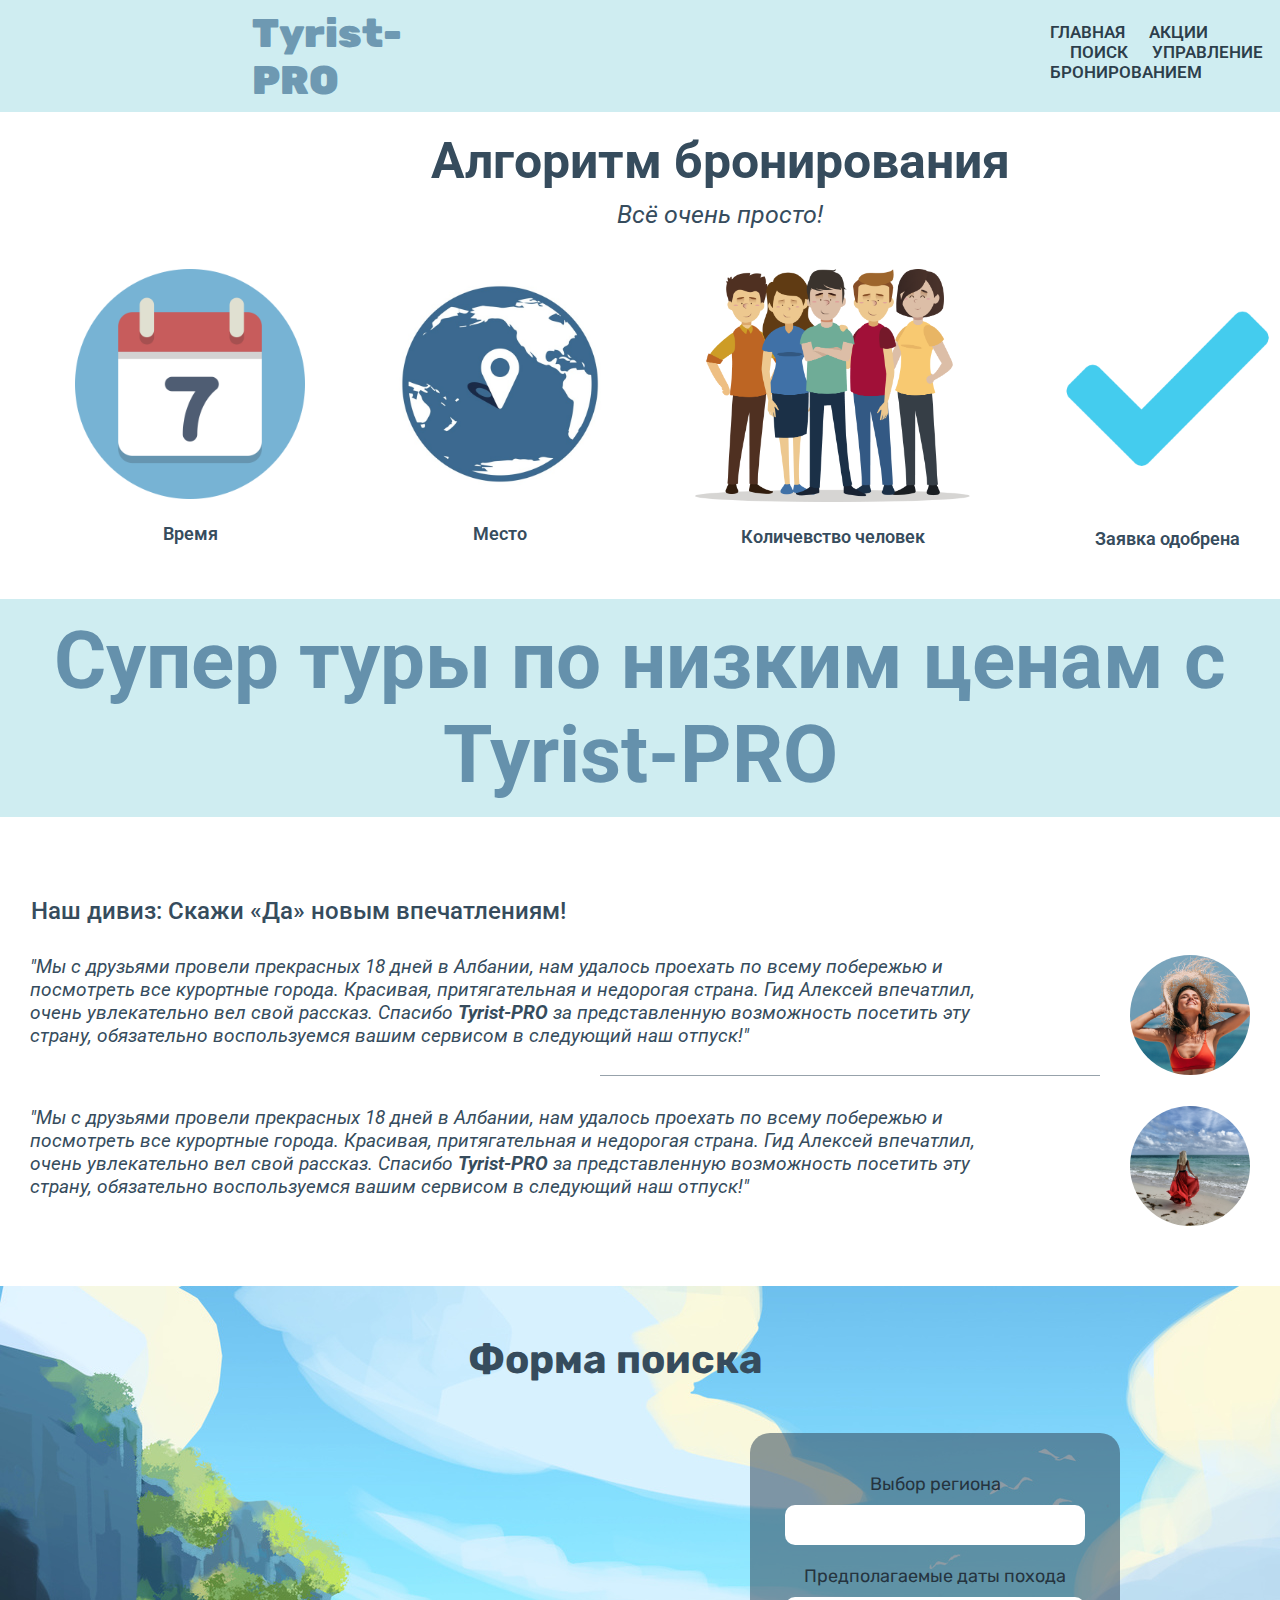
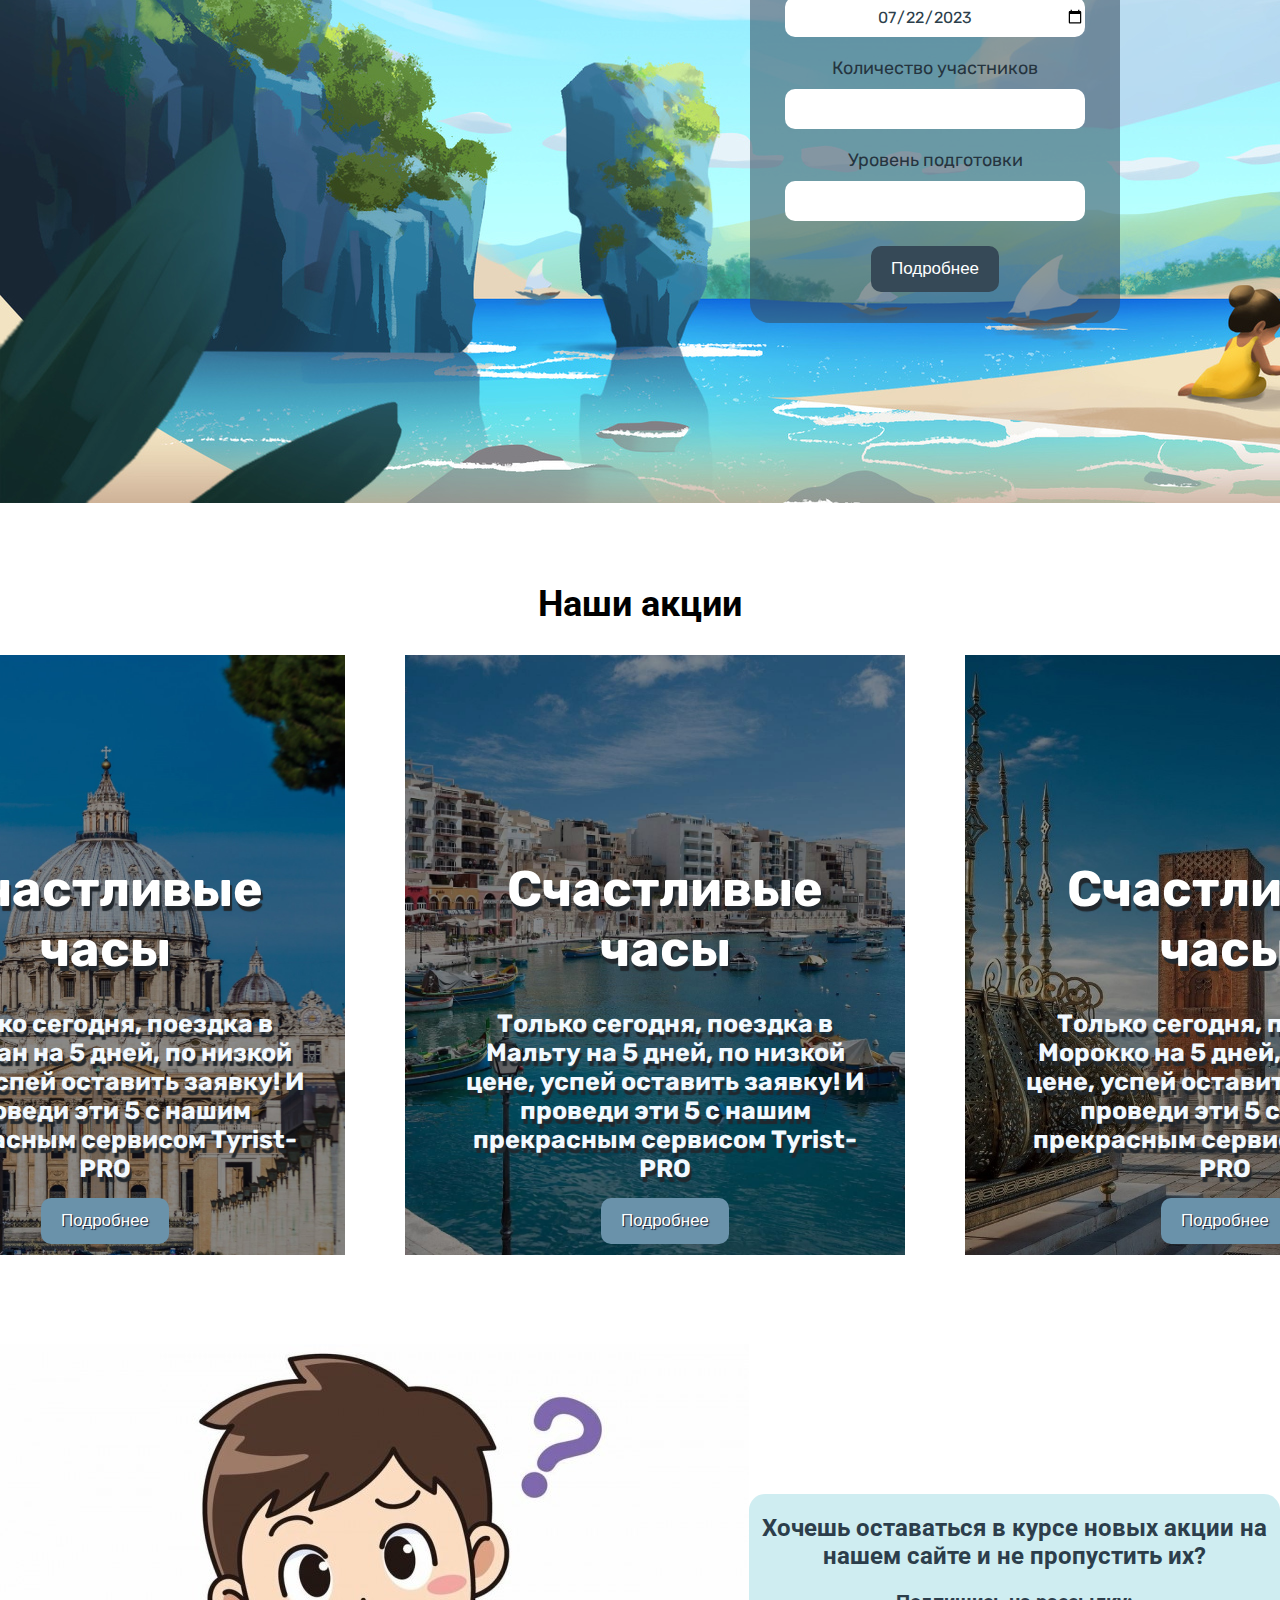
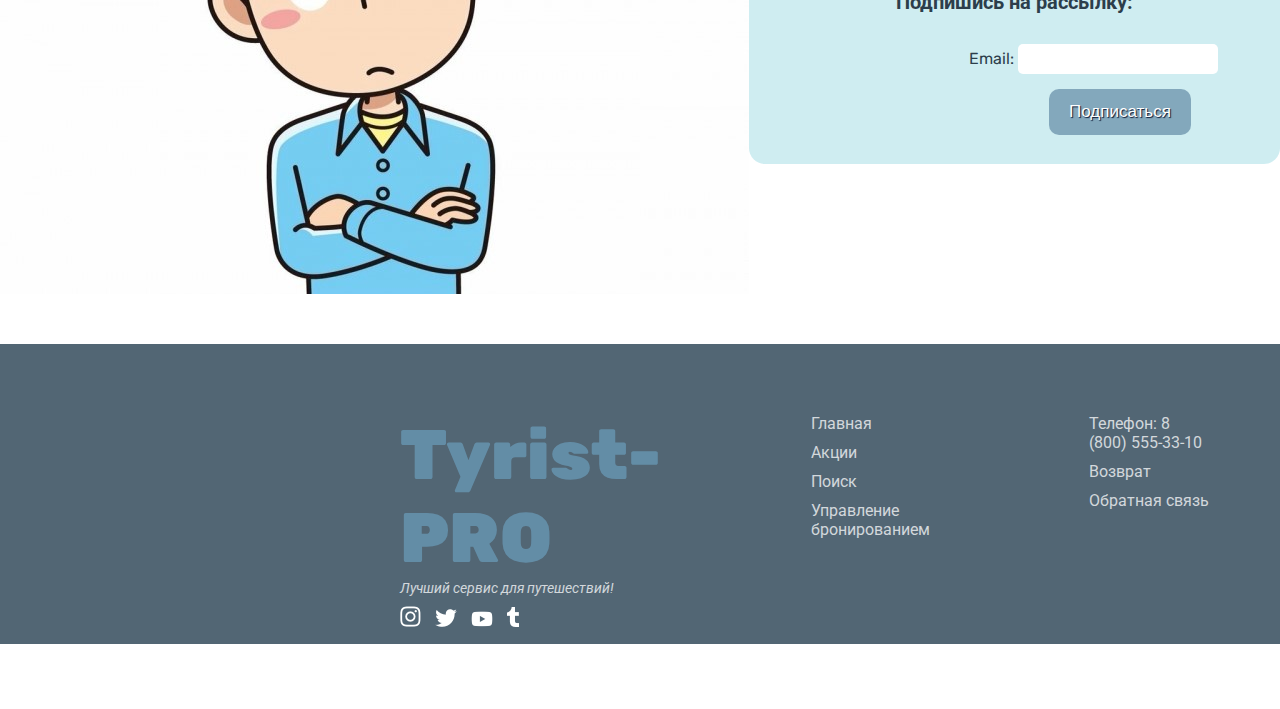
<file: index.html>
<!DOCTYPE html>
<html lang="en">

<head>
  <meta charset="UTF-8" />
  <meta http-equiv="X-UA-Compatible" content="IE=edge" />
  <meta name="viewport" content="width=device-width, initial-scale=1.0" />
  <link rel="preconnect" href="https://fonts.googleapis.com" />
  <link rel="preconnect" href="https://fonts.gstatic.com" crossorigin />
  <link
    href="https://fonts.googleapis.com/css2?family=Roboto:wght@400;500;700&family=Rubik:wght@700;800;900&display=swap"
    rel="stylesheet" />
  <link rel="preconnect" href="https://fonts.googleapis.com" />
  <link rel="preconnect" href="https://fonts.gstatic.com" crossorigin />
  <link href="https://fonts.googleapis.com/css2?family=Roboto:ital@1&display=swap" rel="stylesheet" />
  <link rel="stylesheet" href="css/index.css" />
  <title>Document</title>
</head>

<body>
  <header>
    <div class="nav">
      <a href="" class="logo">Tyrist-PRO</a>
      <div class="info_nav">
        <a href="index.html" style="margin-right: 20px;">ГЛАВНАЯ</a>
        <a href="seat.html">АКЦИИ</a>
        <a href="search.html" class="search">ПОИСК</a>
        <a href="booking.html">УПРАВЛЕНИЕ БРОНИРОВАНИЕМ</a>
      </div>
    </div>
  </header>
  <div class="wrapper">
    <section>
      <div class="algorithm_txt">
        <h1>Алгоритм бронирования</h1>
        <p>Всё очень просто!</p>
      </div>
      <div class="algorithm">
        <div class="add_info">
          <img src="img/calendar.jpeg" alt="" width="230" />
          <p>Время</p>
        </div>
        <div class="add_info">
          <img class="mesto" src="img/world.png" alt="" width="230" />
          <p>Место</p>
        </div>
        <div class="add_info">
          <img src="img/people.jpeg" alt="" width="275" />
          <p>Количевство человек</p>
        </div>
        <div class="add_info">
          <img src="img/check.mark.png" alt="" width="235" />
          <p>Заявка одобрена</p>
        </div>
      </div>
    </section>
  </div>
  <section>
    <div class="h1_super_tour">
      <h1>Супер туры по низким ценам с Tyrist-PRO</h1>
    </div>

    <div class="comments">
      <p class="slogan">Наш дивиз: Скажи «Да» новым впечатлениям!</p>
      <div class="block_txt_comment">
        <p class="txt_comment">
          "Мы с друзьями провели прекрасных 18 дней в Албании, нам удалось
          проехать по всему побережью и посмотреть все курортные города.
          Красивая, притягательная и недорогая страна. Гид Алексей впечатлил,
          очень увлекательно вел свой рассказ. Спасибо <b>Tyrist-PRO</b> за
          представленную возможность посетить эту страну, обязательно
          воспользуемся вашим сервисом в следующий наш отпуск!"
        </p>
        <img class="img_avatar_comment" src="img/comment1.png" alt="" />
      </div>
      <div class="line"></div>
      <div class="block_txt_comment">
        <p class="txt_comment">
          "Мы с друзьями провели прекрасных 18 дней в Албании, нам удалось
          проехать по всему побережью и посмотреть все курортные города.
          Красивая, притягательная и недорогая страна. Гид Алексей впечатлил,
          очень увлекательно вел свой рассказ. Спасибо <b>Tyrist-PRO</b> за
          представленную возможность посетить эту страну, обязательно
          воспользуемся вашим сервисом в следующий наш отпуск!"
        </p>
        <img class="img_avatar_comment" src="img/comment2.png" alt="" />
      </div>
    </div>
  </section>
  <section class="form_search">
    
  <div class="form_reg">
    <h1 class="forma_p">Форма поиска</h1>
    <div class="registration">
      <p>Выбор региона</p>
    <input class="form_reg_input" list="cities" />
    <datalist id="cities">
      <option value="Мальта"></option>
      <option value="Ватикан"></option>
      <option value="Морокко"></option>
    </datalist>
    <p>Предполагаемые даты похода</p>
    <input class="form_reg_input" type="date" id="start" name="trip-start"
        value="2023-07-22"
       min="2023-01-01" max="2024-08-31">
    <p>Количество участников</p>
    <input class="form_reg_input" type="number" id="tentacles" name="tentacles"
       min="1" max="10">
    <p>Уровень подготовки</p>
    <input class="form_reg_input" name="city" list="preparation" />
    <datalist id="preparation">
      <option value="Начинающий"></option>
      <option value="Продвинутый"></option>
      <option value="Профиссионал"></option>
    </datalist>
    <div class="hg">
      <a href=""><input class="form_button" type="button" value="Подробнее"></a>
  </div>
    </div>
  </div>
  </section>
  <section class="section_stocks">
    <h1 class="txt_stocks">Наши акции</h1>
    <div class="stocks">
      <div class="form_stocks">
        <div class="background">
          <img src="img/ватикан.jpg" alt="" width="500" height="600">
        </div>
        <div class="text_stocks">
          <h1>Счастливые часы</h1>
          <p><b> Только сегодня, поездка в Ватикан на 5 дней, по низкой цене, успей оставить заявку! И проведи эти 5 с
              нашим
              прекрасным сервисом Tyrist-PRO</b></p>
          <a href=""><input class="styled" type="button" value="Подробнее"></a>
        </div>
      </div>
      <div class="form_stocks">
        <div class="background">
          <img class="malta" src="img/мальта.jpg" alt="" width="500" height="600">
        </div>
        <div class="text_stocks">
          <h1>Счастливые часы</h1>
          <p><b> Только сегодня, поездка в Мальту на 5 дней, по низкой цене, успей оставить заявку! И проведи эти 5 с
              нашим
              прекрасным сервисом Tyrist-PRO</b></p>
          <a href=""><input class="styled" type="button" value="Подробнее"></a>
        </div>

      </div>
      <div class="form_stocks">
        <div class="background">
          <img src="img/морокко.jpg" alt="" width="500" height="600">
        </div>
        <div class="text_stocks">
          <h1>Счастливые часы</h1>
          <p><b>Только сегодня, поездка в Морокко на 5 дней, по низкой цене, успей оставить заявку! И проведи эти 5 с
              нашим
              прекрасным сервисом Tyrist-PRO</b></p>
          <a href=""><input class="styled" type="button" value="Подробнее"></a>
        </div>
      </div>
  </section>
  <section>
    <div class="email">
      <div><img class="img_vopros" src="img/вопрос.jpg" alt=""></div>
      <div class="email_background">
        <p class="email_p1"><b>Хочешь оставаться в курсе новых акции на нашем сайте и не пропустить их?</b></p>
        <p class="email_p2"><b>Подпишись на рассылку:</b></p>
        <p class="email_p3">Email: <input class="input" type="text"></p>
        <a href=""><input class="email_button" type="button" value="Подписаться"></a>
      </div>
    </div>
  </section>
  <footer>
  <div class="footer_full">
    <div class="logo_foot">
    <a href="" class="logo_footer">Tyrist-PRO</a>
    <p class="logo_footer_p">Лучший сервис для путешествий!</p>
    <div class="social">
      <a href=""><img src="img/insta.png" alt=""></a>
      <a href=""><img src="img/tw.png" alt=""></a>
      <a href=""><img src="img/yt.png" alt=""></a>
      <a href=""><img src="img/tumblr.png" alt=""></a>
    </div>
    </div>
    <div class="footer_nav">
      <a href="index.html"><p>Главная</p></a>
      <a href="seat.html"><p>Акции</p></a>
      <a href="search.html"><p>Поиск</p></a>
      <a href="booking.html"><p>Управление бронированием</p></a>
    </div>
    <div class="footer_telefon">
      <p>Телефон:<a href=""> 8 (800) 555-33-10</a></p>
      <p><a href=”http://xxxxxx-m1.wsr.ru/return”>Возврат</a></p>
      <p><a href=”http://xxxxxx-m1.wsr.ru/feedback”>Обратная связь</a></p>
    </div>
  </div>
  <div class="line2"></div>
  <p class="line2_p">© 2023 Tyrist-PRO. Все права защещены.</p>
  </footer>
</body>

</html>
</file>
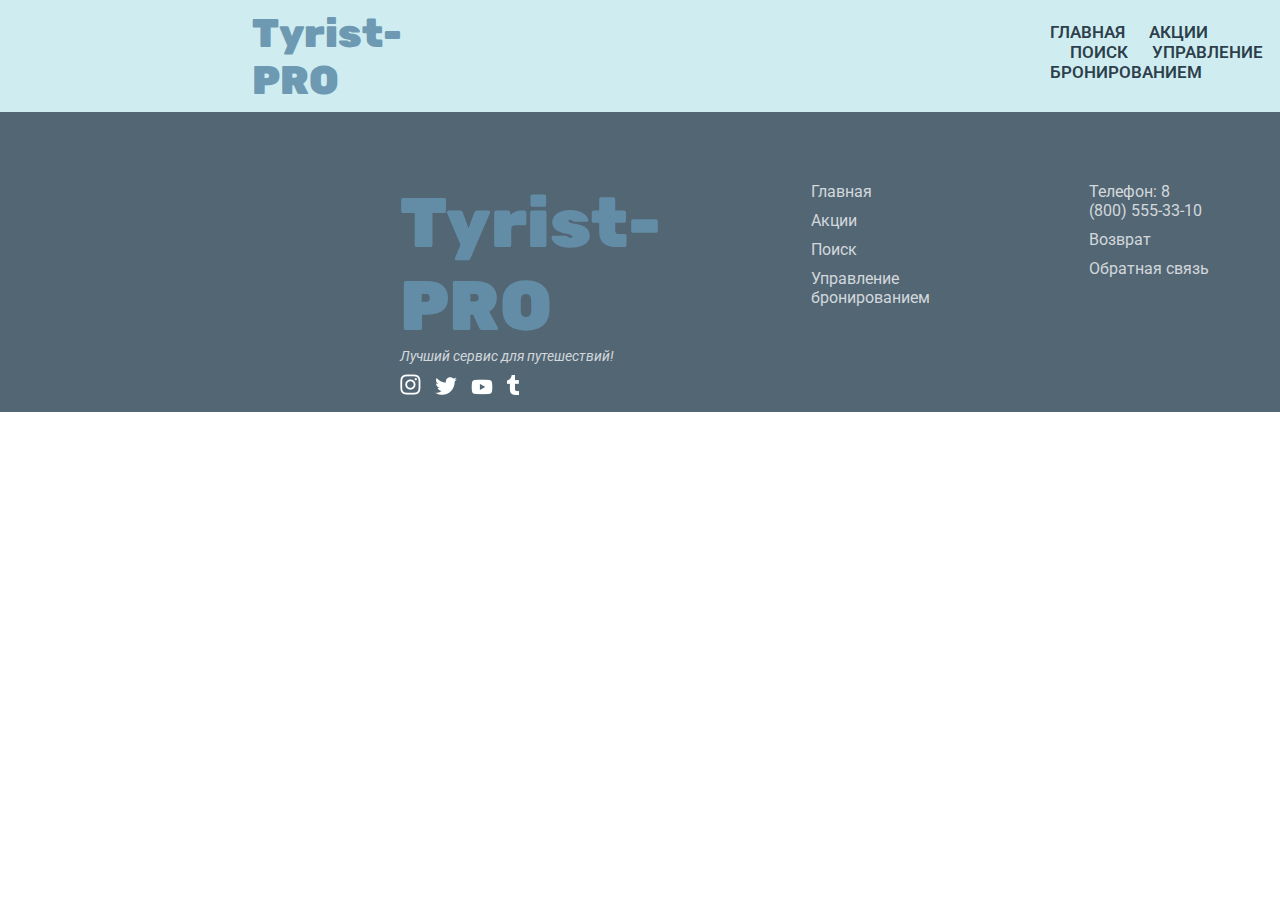
<file: booking.html>
<!DOCTYPE html>
<html lang="en">

<head>
  <meta charset="UTF-8">
  <meta http-equiv="X-UA-Compatible" content="IE=edge">
  <meta name="viewport" content="width=device-width, initial-scale=1.0">
  <link rel="preconnect" href="https://fonts.googleapis.com" />
  <link rel="preconnect" href="https://fonts.gstatic.com" crossorigin />
  <link
    href="https://fonts.googleapis.com/css2?family=Roboto:wght@400;500;700&family=Rubik:wght@700;800;900&display=swap"
    rel="stylesheet" />
  <link rel="preconnect" href="https://fonts.googleapis.com" />
  <link rel="preconnect" href="https://fonts.gstatic.com" crossorigin />
  <link href="https://fonts.googleapis.com/css2?family=Roboto:ital@1&display=swap" rel="stylesheet" />
  <link rel="stylesheet" href="css/booking.css" />
  <title>Document</title>
</head>

<body>
  <header>
    <div class="nav">
      <a href="" class="logo">Tyrist-PRO</a>
      <div class="info_nav">
        <a href="index.html" style="margin-right: 20px;">ГЛАВНАЯ</a>
        <a href="seat.html">АКЦИИ</a>
        <a href="search.html" class="search">ПОИСК</a>
        <a href="booking.html">УПРАВЛЕНИЕ БРОНИРОВАНИЕМ</a>
      </div>
    </div>
</header>
<footer>
    <div class="footer_full">
      <div class="logo_foot">
      <a href="" class="logo_footer">Tyrist-PRO</a>
      <p class="logo_footer_p">Лучший сервис для путешествий!</p>
      <div class="social">
        <a href=""><img src="img/insta.png" alt=""></a>
        <a href=""><img src="img/tw.png" alt=""></a>
        <a href=""><img src="img/yt.png" alt=""></a>
        <a href=""><img src="img/tumblr.png" alt=""></a>
      </div>
      </div>
      <div class="footer_nav">
        <a href="index.html"><p>Главная</p></a>
        <a href="seat.html"><p>Акции</p></a>
        <a href="search.html"><p>Поиск</p></a>
        <a href="booking.html"><p>Управление бронированием</p></a>
      </div>
      <div class="footer_telefon">
        <p>Телефон:<a href=""> 8 (800) 555-33-10</a></p>
        <p><a href=”http://xxxxxx-m1.wsr.ru/return”>Возврат</a></p>
        <p><a href=”http://xxxxxx-m1.wsr.ru/feedback”>Обратная связь</a></p>
      </div>
    </div>
    <div class="line2"></div>
    <p class="line2_p">© 2023 Tyrist-PRO. Все права защещены.</p>
</footer>
</body>

</html>
</file>
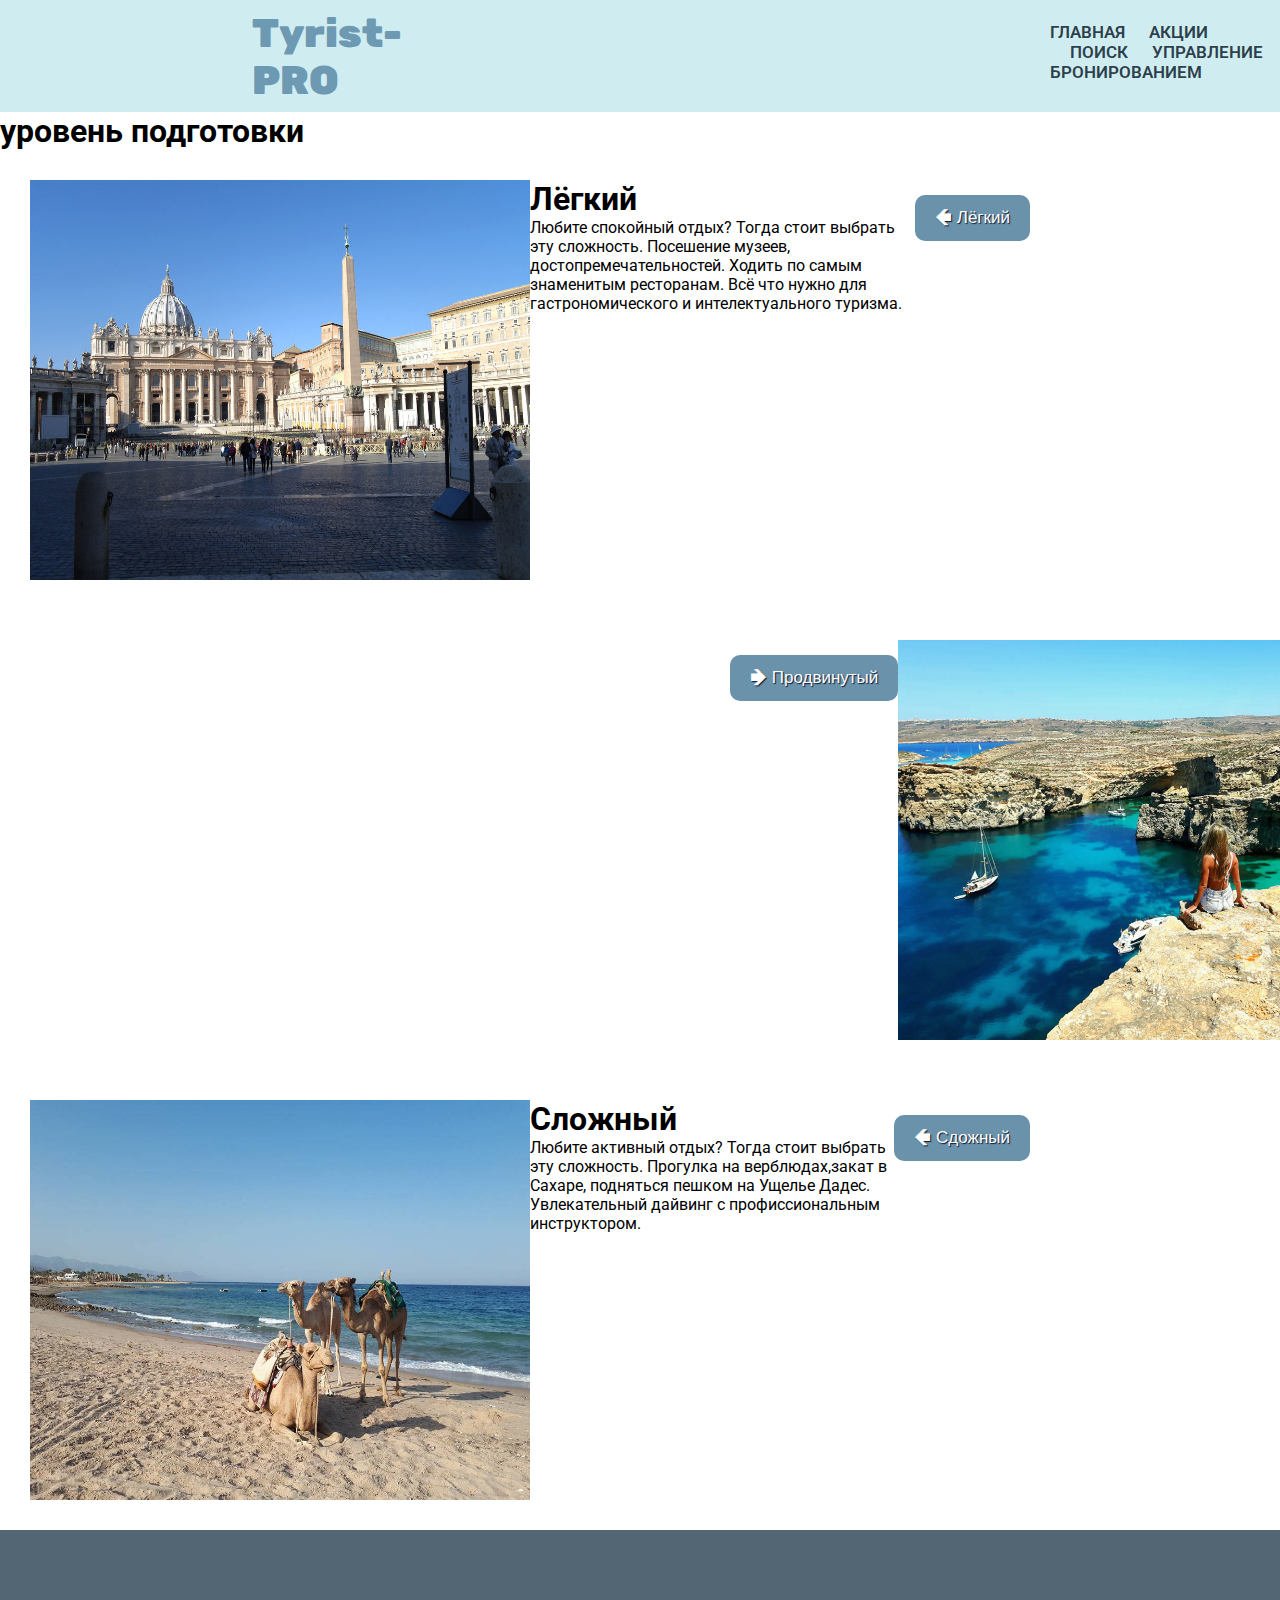
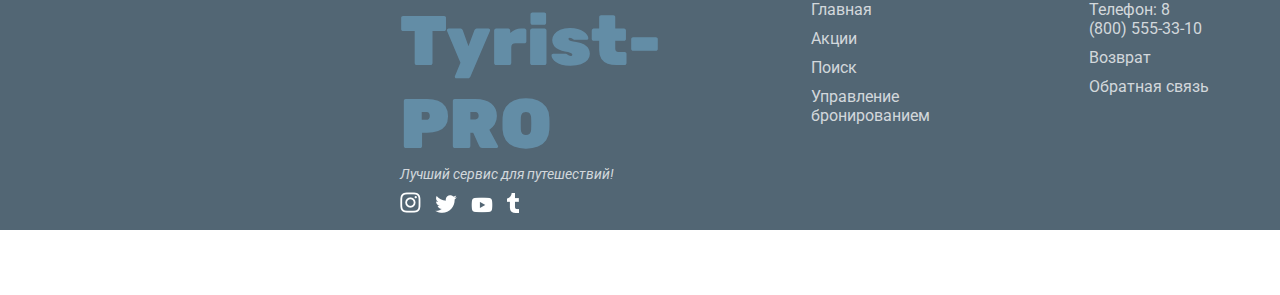
<file: search.html>
<!DOCTYPE html>
<html lang="en">

<head>
  <meta charset="UTF-8">
  <meta http-equiv="X-UA-Compatible" content="IE=edge">
  <meta name="viewport" content="width=device-width, initial-scale=1.0">
  <link rel="preconnect" href="https://fonts.googleapis.com" />
  <link rel="preconnect" href="https://fonts.gstatic.com" crossorigin />
  <link
    href="https://fonts.googleapis.com/css2?family=Roboto:wght@400;500;700&family=Rubik:wght@700;800;900&display=swap"
    rel="stylesheet" />
  <link rel="preconnect" href="https://fonts.googleapis.com" />
  <link rel="preconnect" href="https://fonts.gstatic.com" crossorigin />
  <link href="https://fonts.googleapis.com/css2?family=Roboto:ital@1&display=swap" rel="stylesheet" />
  <link rel="stylesheet" href="css/search.css" />
  <title>Document</title>
</head>

<body>
  <header>
    <div class="nav">
      <a href="" class="logo">Tyrist-PRO</a>
      <div class="info_nav">
        <a href="index.html" style="margin-right: 20px;">ГЛАВНАЯ</a>
        <a href="seat.html">АКЦИИ</a>
        <a href="search.html" class="search">ПОИСК</a>
        <a href="booking.html">УПРАВЛЕНИЕ БРОНИРОВАНИЕМ</a>
      </div>
    </div>
  </header>
  <main>
    <h1>уровень подготовки</h1>
    <div class="level1">
      <img src="img/ватикан1.jpg" alt="" width="500px" height="400px">
      <div>
        <h1>Лёгкий</h1>
        <p>Любите спокойный отдых? Тогда стоит выбрать эту сложность. Посешение музеев, достопремечательностей. Ходить по самым знаменитым ресторанам. Всё что нужно для гастрономического и интелектуального туризма.</p>
      </div>
      <a href=""><input class="styled" type="button" value="🢀 Лёгкий"></a>
    </div>
    <div class="level2">
      <a href=""><input class="styled" type="button" value="🢂 Продвинутый"></a>
      <img src="img/мальта3.jpg" alt=""  width="500px" height="400px">
      <div>
        <h1>Продвинутый</h1>
        <p>Любите отдых поактивнее? Тогда стоит выбрать эту сложность. Кататься на катерах, ловить рыбу, смотреть на прекрасное струящаяся море. Прекрасные виды на закат и романтичный ужин на берегу моря.</p>
      </div>
    </div>
    <div class="level3">
      <img src="img/морокко1.jpg" alt=""  width="500px" height="400px">
      <div>
        <h1>Сложный</h1>
        <p>Любите активный отдых? Тогда стоит выбрать эту сложность. Прогулка на верблюдах,закат в Сахаре, подняться пешком на Ущелье Дадес. Увлекательный дайвинг с профиссиональным инструктором.</p>
      </div>
      <a href=""><input class="styled" type="button" value="🢀 Сдожный"></a>
    </div>
  </main>
  <footer>
    <div class="footer_full">
      <div class="logo_foot">
        <a href="" class="logo_footer">Tyrist-PRO</a>
        <p class="logo_footer_p">Лучший сервис для путешествий!</p>
        <div class="social">
          <a href=""><img src="img/insta.png" alt=""></a>
          <a href=""><img src="img/tw.png" alt=""></a>
          <a href=""><img src="img/yt.png" alt=""></a>
          <a href=""><img src="img/tumblr.png" alt=""></a>
        </div>
      </div>
      <div class="footer_nav">
        <a href="index.html">
          <p>Главная</p>
        </a>
        <a href="seat.html">
          <p>Акции</p>
        </a>
        <a href="search.html">
          <p>Поиск</p>
        </a>
        <a href="booking.html">
          <p>Управление бронированием</p>
        </a>
      </div>
      <div class="footer_telefon">
        <p>Телефон:<a href=""> 8 (800) 555-33-10</a></p>
        <p><a href=”http://xxxxxx-m1.wsr.ru/return”>Возврат</a></p>
        <p><a href=”http://xxxxxx-m1.wsr.ru/feedback”>Обратная связь</a></p>
      </div>
    </div>
    <div class="line2"></div>
    <p class="line2_p">© 2023 Tyrist-PRO. Все права защещены.</p>
  </footer>
</body>

</html>
</file>
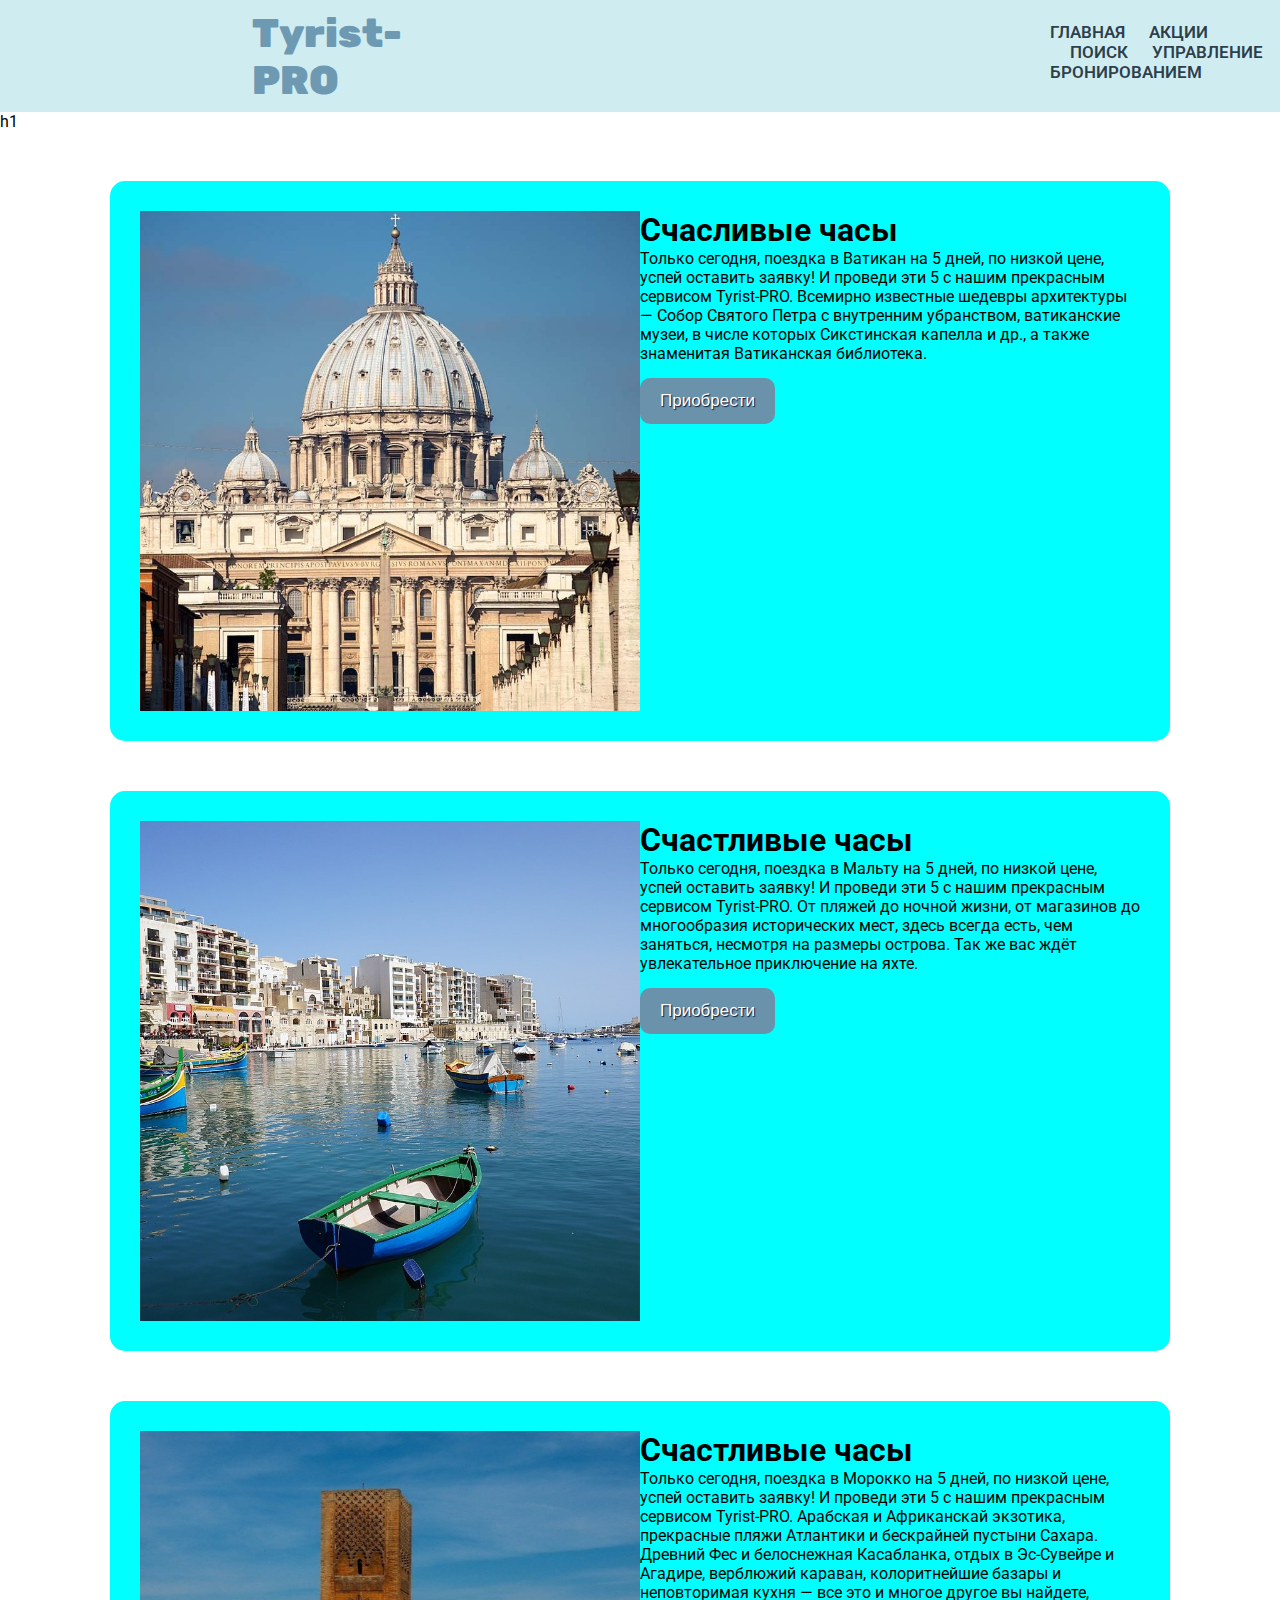
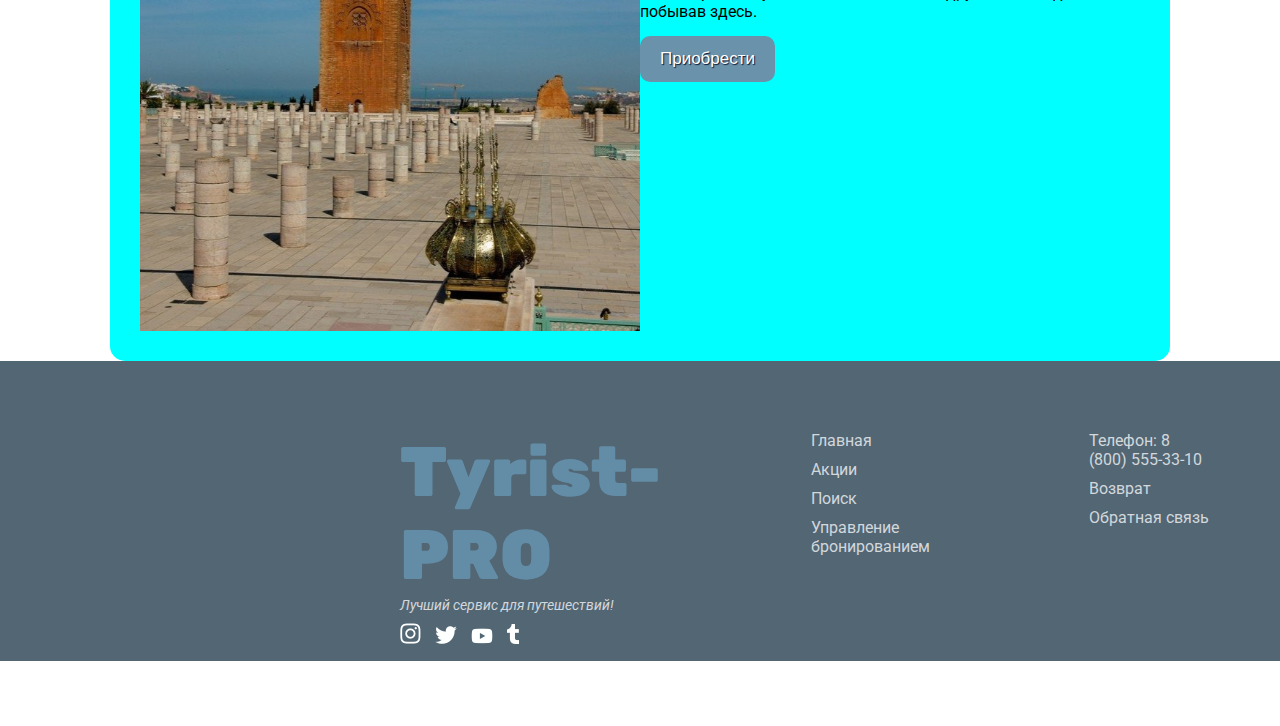
<file: seat.html>
<!DOCTYPE html>
<html lang="en">

<head>
  <meta charset="UTF-8">
  <meta http-equiv="X-UA-Compatible" content="IE=edge">
  <meta name="viewport" content="width=device-width, initial-scale=1.0">
  <link rel="preconnect" href="https://fonts.googleapis.com" />
  <link rel="preconnect" href="https://fonts.gstatic.com" crossorigin />
  <link
    href="https://fonts.googleapis.com/css2?family=Roboto:wght@400;500;700&family=Rubik:wght@700;800;900&display=swap"
    rel="stylesheet" />
  <link rel="preconnect" href="https://fonts.googleapis.com" />
  <link rel="preconnect" href="https://fonts.gstatic.com" crossorigin />
  <link href="https://fonts.googleapis.com/css2?family=Roboto:ital@1&display=swap" rel="stylesheet" />
  <link rel="stylesheet" href="css/seat.css" />
  <title>Document</title>
</head>

<body>
  <header>
    <div class="nav">
      <a href="" class="logo">Tyrist-PRO</a>
      <div class="info_nav">
        <a href="index.html" style="margin-right: 20px;">ГЛАВНАЯ</a>
        <a href="seat.html">АКЦИИ</a>
        <a href="search.html" class="search">ПОИСК</a>
        <a href="booking.html">УПРАВЛЕНИЕ БРОНИРОВАНИЕМ</a>
      </div>
    </div>
  </header>
  <main>
    h1
    <div class="all_stock">
      <img src="img/акция.ватикан.jpg" alt="" width="500" height="500">
      <div>
        <h1>Счасливые часы</h1>
        <p>Только сегодня, поездка в Ватикан на 5 дней, по низкой цене, успей оставить заявку! И проведи эти 5 с
          нашим
          прекрасным сервисом Tyrist-PRO. Всемирно известные шедевры архитектуры — Собор Святого Петра с
          внутренним убранством, ватиканские музеи, в числе которых Сикстинская капелла и др., а также знаменитая
          Ватиканская библиотека.</p>
          <a href=""><input class="styled" type="button" value="Приобрести"></a>
      </div>

    </div>
    <div class="all_stock">
      <img src="img/акции мальта2.jpg" alt="" width="500" height="500">
      <div>
        <h1>Счастливые часы</h1>
        <p>Только сегодня, поездка в Мальту на 5 дней, по низкой цене, успей оставить заявку! И проведи эти 5 с
          нашим
          прекрасным сервисом Tyrist-PRO. От пляжей до ночной жизни, от магазинов до многообразия исторических мест,
          здесь
          всегда есть, чем заняться,
          несмотря на размеры острова. Так же вас ждёт увлекательное приключение на яхте.</p>
          <a href=""><input class="styled" type="button" value="Приобрести"></a>
      </div>
    </div>
    <div class="all_stock">
      <img src="img/акции.морокко.jpg" alt="" width="500" height="500">
      <div>
        <h1>Счастливые часы</h1>
        <p> Только сегодня, поездка в Морокко на 5 дней, по низкой цене, успей оставить заявку! И проведи эти 5 с
          нашим
          прекрасным сервисом Tyrist-PRO. Арабская и Африканскай экзотика, прекрасные пляжи Атлантики и бескрайней
          пустыни
          Сахара. Древний Фес и
          белоснежная Касабланка, отдых в Эс-Сувейре и Агадире, верблюжий караван, колоритнейшие базары и неповторимая
          кухня
          — все это и многое
          другое вы найдете, побывав здесь.</p>
          <a href=""><input class="styled" type="button" value="Приобрести"></a>
      </div>
    </div>

  </main>
  <footer>
    <div class="footer_full">
      <div class="logo_foot">
        <a href="" class="logo_footer">Tyrist-PRO</a>
        <p class="logo_footer_p">Лучший сервис для путешествий!</p>
        <div class="social">
          <a href=""><img src="img/insta.png" alt=""></a>
          <a href=""><img src="img/tw.png" alt=""></a>
          <a href=""><img src="img/yt.png" alt=""></a>
          <a href=""><img src="img/tumblr.png" alt=""></a>
        </div>
      </div>
      <div class="footer_nav">
        <a href="index.html">
          <p>Главная</p>
        </a>
        <a href="seat.html">
          <p>Акции</p>
        </a>
        <a href="search.html">
          <p>Поиск</p>
        </a>
        <a href="booking.html">
          <p>Управление бронированием</p>
        </a>
      </div>
      <div class="footer_telefon">
        <p>Телефон:<a href=""> 8 (800) 555-33-10</a></p>
        <p><a href=”http://xxxxxx-m1.wsr.ru/return”>Возврат</a></p>
        <p><a href=”http://xxxxxx-m1.wsr.ru/feedback”>Обратная связь</a></p>
      </div>
    </div>
    <div class="line2"></div>
    <p class="line2_p">© 2023 Tyrist-PRO. Все права защещены.</p>
  </footer>
</body>

</html>
</file>
<file: css/index.css>
* {
  margin: 0;
  padding: 0;
}

body {
  font-family: "Roboto", sans-serif;
}

.wrapper {
  width: 1440px;
  margin: 0 auto;
}

a {
  text-decoration: none;
}

/* ---начало шапки--- */

.nav {
  display: flex;
  background-color: rgba(168, 222, 230, 0.557);
}

.logo {
  padding-left: 251.500px;
  font-family: "Rubik", sans-serif;
  font-weight: 900;
  font-size: 40px;
  color: rgba(101, 145, 172, 0.908);
  margin: 10px 648px 8px 0px;
}

.info_nav {
  margin-top: 22px;
  font-size: 17px;
  font-weight: 600;
  right: 0px;
}

.info_nav a {
  color: rgba(28, 46, 59, 0.908);
}

.info_nav a:hover {
  color: rgba(101, 145, 172, 0.908);
  transition: 0.5s;
}

.search {
  margin-left: 20px;
  margin-right: 20px;
}

/* ---начало шапки--- */

/* ---алгоритм брониования начало--- */

.algorithm_txt {
  text-align: center;
  padding-top: 20px;
  color: rgb(54, 76, 93);
}

.algorithm_txt h1 {
  font-size: 50px;
}

.algorithm_txt p {
  font-size: 25px;
  padding-top: 10px;
  padding-bottom: 10px;
  font-style: italic;
}

.algorithm {
  display: flex;
  justify-content: center;
  padding-top: 30px;
}

.add_info {
  padding-right: 80px;
  text-align: center;
}

.add_info p {
  padding-top: 20px;
  font-size: 18px;
  font-weight: 600;
  color: rgb(54, 76, 93);
}

/* ---алгоритм брониования конец--- */

/* форма бронирования */

.forma_p {
  font-family: "Rubik", sans-serif;
  font-size: 40px;
  margin-left: -800px;
  margin-top: -150px;
  margin-bottom: 50px;
  color: rgb(54, 76, 93);
}

.form_reg {
  background-image: url(море.jpg);
  height: 617px;
  padding: 0 auto;
  padding-top: 200px;
  padding-left: 750px;
  text-align: center;
}

.registration {
  background-color: rgba(54, 76, 93, 0.557);
  border-radius: 20px;
  padding: 20px 10px 20px 10px;
  width: 350px;
  height: 450px;
}

.form_reg_input {
  border: 0;
  text-align: center;
  font-family: "Rubik", sans-serif;
  color: rgb(44, 62, 75);
  font-size: 16px;
  border-radius: 10px;
  height: 40px;
  width: 300px;
}

.form_reg p {
  font-size: 18px;
  margin-top: 20px;
  margin-bottom: 10px;
  color: rgb(37, 52, 63);
  font-family: "Rubik", sans-serif;
}
.hg {
  color: #fff;
}

.form_button{
  margin-top: 25px;
  border: 0;
  padding: 13px 20px;
  font-size: 17px;
  text-align: center;
  color: #fff;
  border-radius: 10px;
  background-color: rgb(54, 73, 87);
}

/* форма бронирования */

/* ----отзывы начало---- */

.img_avatar_comment {
  border-radius: 100%;
  width: 120px;
  margin-left: 100px;
}

.block_txt_comment {
  display: flex;
  justify-content: center;
  margin-top: 30px;
}

.h1_super_tour {
  text-align: center;
  font-size: 40px;
  color: rgb(101, 145, 172);
  margin-top: 50px;
  padding: 15px 0 15px 0;
  background-color: rgba(168, 222, 230, 0.557);
}

.slogan {
  text-align: center;
  padding-top: 80px;
  font-size: 24px;
  font-weight: 500;
  color: rgb(54, 76, 93);
  padding-right: 683px;
}

.txt_comment {
  width: 1000px;
  font-size: 19px;
  font-weight: 400;
  font-style: italic;
  color: rgb(54, 76, 93);
}

.line {
  border-bottom: 1px solid rgba(54, 76, 93, 0.517);
  width: 500px;
  margin-left: 600px;
}

/* ----отзывы конец---- */

.form_search {
  margin-top: 60px;
}

.line_1 {
  height: 100px;
}

.stocks {
  display: flex;
  justify-content: center;
  margin-left: 30px;
}

.form_stocks {
  padding: 0 30px;

}

.txt_stocks {
  text-align: center;
  font-size: 36px;
  margin-top: 80px;
  margin-bottom: 30px;
}

.text_stocks {
  font-family: "Rubik", sans-serif;
  width: 400px;
  font-size: 25px;
  text-align: center;
  margin-left: 60px;
  margin-top: -400px;
  z-index: 1;
}

.text_stocks p {
  color: rgb(242, 249, 255);
  text-shadow: 2px 5px 1px #22282e;

}

.text_stocks h1 {
  color: rgb(255, 255, 255);
  text-shadow: 2px 5px 1px #22282e;
  margin-bottom: 30px;
}

.colortext {}

.styled {
  margin-top: 15px;
  border: 0;
  padding: 13px 20px;
  font-size: 17px;
  text-align: center;
  color: #fff;
  text-shadow: 1px 1px 1px #0b1732;
  border-radius: 10px;
  background-color: rgb(106, 146, 170);
}

/* ????????? */

.img_vopros {
  margin-top: 100px;
}

.email {
  display: flex;
  height: 700px;
  color: rgb(44, 62, 75);
}

.email_p1 {
  padding-top: 20px;
  font-size: 24px;
  text-align: center;
}

.email_background {
  margin-top: 250px;
  width: 700px;
  height: 270px;
  background-color: rgba(168, 222, 230, 0.557);
  border-radius: 16px;
}

.email_p2 {
  padding-top: 20px;
  font-size: 20px;
  text-align: center;
}

.email_button {
  margin-left: 300px;
  margin-top: 15px;
  border: 0;
  padding: 13px 20px;
  font-size: 17px;
  text-align: center;
  color: #fff;
  text-shadow: 1px 1px 1px #0b1732;
  border-radius: 10px;
  background-color: rgba(106, 145, 170, 0.754);
}

.input {
  height: 30px;
  width: 200px;
  border: 0;
  border-radius: 5px;
}

.email_p3 {
  margin-left: 220px;
  margin-top: 30px;
  font-size: 16px;
  font-family: "Rubik", sans-serif;
}

/* подвал */
footer {
  background-color: rgb(82, 102, 116);
  height: 300px;
}

.footer_full {
  display: flex;
}

.logo_footer {
  font-family: "Rubik", sans-serif;
  font-weight: 900;
  font-size: 70px;
  color: rgba(101, 145, 172, 0.908);
}

.logo_foot {
  padding: 70px 0 0 400px;
}

.logo_footer_p {
  color: rgba(255, 255, 255, 0.751);
  font-size: 14px;
  font-style: italic;
}

.footer_nav {
  padding: 70px 150px 0px 150px;
}

.footer_telefon {
  padding: 70px 70px 0px 0px;
}
.footer_nav a {
  color: rgba(255, 255, 255, 0.751);
}

.footer_telefon p, .footer_nav p  {
  padding-bottom: 10px;
  color: rgba(255, 255, 255, 0.751);
}

.footer_telefon, .footer_telefon a {
  color: rgba(255, 255, 255, 0.751);
}

.line2 {
  border: 1px solid rgba(255, 255, 255, 0.26);
  margin: 0 auto;
  margin-top: 50px;
  width: 800px;
}

.line2_p {
  text-align: center;
  margin-top: 10px;
  color: rgba(255, 255, 255, 0.26);
  font-style: italic;
  font-size: 14px;
}

.social {
  margin-top: 10px;
}

.social a {
  padding-right: 10px;
}
</file>
<file: css/booking.css>
* {
    margin: 0;
    padding: 0;
}

body {
    font-family: "Roboto", sans-serif;
}

.wrapper {
    width: 1440px;
    margin: 0 auto;
}

a {
    text-decoration: none;
}

/* ---начало шапки--- */

.nav {
    display: flex;
    background-color: rgba(168, 222, 230, 0.557);
}

.logo {
    padding-left: 251.500px;
    font-family: "Rubik", sans-serif;
    font-weight: 900;
    font-size: 40px;
    color: rgba(101, 145, 172, 0.908);
    margin: 10px 648px 8px 0px;
}

.info_nav {
    margin-top: 22px;
    font-size: 17px;
    font-weight: 600;
    right: 0px;
}

.info_nav a {
    color: rgba(28, 46, 59, 0.908);
}

.info_nav a:hover {
    color: rgba(101, 145, 172, 0.908);
    transition: 0.5s;
}

.search {
    margin-left: 20px;
    margin-right: 20px;
}


/* подвал */
footer {
    background-color: rgb(82, 102, 116);
    height: 300px;
}

.footer_full {
    display: flex;
}

.logo_footer {
    font-family: "Rubik", sans-serif;
    font-weight: 900;
    font-size: 70px;
    color: rgba(101, 145, 172, 0.908);
}

.logo_foot {
    padding: 70px 0 0 400px;
}

.logo_footer_p {
    color: rgba(255, 255, 255, 0.751);
    font-size: 14px;
    font-style: italic;
}

.footer_nav {
    padding: 70px 150px 0px 150px;
}

.footer_telefon {
    padding: 70px 70px 0px 0px;
}

.footer_nav a {
    color: rgba(255, 255, 255, 0.751);
}

.footer_telefon p,
.footer_nav p {
    padding-bottom: 10px;
    color: rgba(255, 255, 255, 0.751);
}

.footer_telefon,
.footer_telefon a {
    color: rgba(255, 255, 255, 0.751);
}

.line2 {
    border: 1px solid rgba(255, 255, 255, 0.26);
    margin: 0 auto;
    margin-top: 50px;
    width: 800px;
}

.line2_p {
    text-align: center;
    margin-top: 10px;
    color: rgba(255, 255, 255, 0.26);
    font-style: italic;
    font-size: 14px;
}

.social {
    margin-top: 10px;
}

.social a {
    padding-right: 10px;
}
</file>
<file: css/search.css>
* {
    margin: 0;
    padding: 0;
}

body {
    font-family: "Roboto", sans-serif;
}

.wrapper {
    width: 1440px;
    margin: 0 auto;
}

a {
    text-decoration: none;
}

/* ---начало шапки--- */

.nav {
    display: flex;
    background-color: rgba(168, 222, 230, 0.557);
}

.logo {
    padding-left: 251.500px;
    font-family: "Rubik", sans-serif;
    font-weight: 900;
    font-size: 40px;
    color: rgba(101, 145, 172, 0.908);
    margin: 10px 648px 8px 0px;
}

.info_nav {
    margin-top: 22px;
    font-size: 17px;
    font-weight: 600;
    right: 0px;
}

.info_nav a {
    color: rgba(28, 46, 59, 0.908);
}

.info_nav a:hover {
    color: rgba(101, 145, 172, 0.908);
    transition: 0.5s;
}

.search {
    margin-left: 20px;
    margin-right: 20px;
}


/* ------сложность */

.level1 {
    display: flex;
    width: 1000px;
    padding: 30px;
    margin: 0 auto;
    margin-right: 700px;
    border-radius: 15px;
}

.level2 {
    display: flex;
    width: 1000px;
    padding: 30px;
    margin: 0 auto;
    border-radius: 15px;
    margin-left: 700px;
}

.level3 {
    display: flex;
    width: 1000px;
    padding: 30px;
    margin: 0 auto;
    border-radius: 15px;
    margin-right: 700px;
}

.styled {
    margin-top: 15px;
    border: 0;
    padding: 13px 20px;
    font-size: 17px;
    text-align: center;
    color: #fff;
    text-shadow: 1px 1px 1px #0b1732;
    border-radius: 10px;
    background-color: rgb(106, 146, 170);
}


/* подвал */
footer {
    background-color: rgb(82, 102, 116);
    height: 300px;
}

.footer_full {
    display: flex;
}

.logo_footer {
    font-family: "Rubik", sans-serif;
    font-weight: 900;
    font-size: 70px;
    color: rgba(101, 145, 172, 0.908);
}

.logo_foot {
    padding: 70px 0 0 400px;
}

.logo_footer_p {
    color: rgba(255, 255, 255, 0.751);
    font-size: 14px;
    font-style: italic;
}

.footer_nav {
    padding: 70px 150px 0px 150px;
}

.footer_telefon {
    padding: 70px 70px 0px 0px;
}

.footer_nav a {
    color: rgba(255, 255, 255, 0.751);
}

.footer_telefon p,
.footer_nav p {
    padding-bottom: 10px;
    color: rgba(255, 255, 255, 0.751);
}

.footer_telefon,
.footer_telefon a {
    color: rgba(255, 255, 255, 0.751);
}

.line2 {
    border: 1px solid rgba(255, 255, 255, 0.26);
    margin: 0 auto;
    margin-top: 50px;
    width: 800px;
}

.line2_p {
    text-align: center;
    margin-top: 10px;
    color: rgba(255, 255, 255, 0.26);
    font-style: italic;
    font-size: 14px;
}

.social {
    margin-top: 10px;
}

.social a {
    padding-right: 10px;
}
</file>
<file: css/seat.css>
* {
    margin: 0;
    padding: 0;
}

body {
    font-family: "Roboto", sans-serif;
}

.wrapper {
    width: 1440px;
    margin: 0 auto;
}

a {
    text-decoration: none;
}

/* ---начало шапки--- */

.nav {
    display: flex;
    background-color: rgba(168, 222, 230, 0.557);
}

.logo {
    padding-left: 251.500px;
    font-family: "Rubik", sans-serif;
    font-weight: 900;
    font-size: 40px;
    color: rgba(101, 145, 172, 0.908);
    margin: 10px 648px 8px 0px;
}

.info_nav {
    margin-top: 22px;
    font-size: 17px;
    font-weight: 600;
    right: 0px;
}

.info_nav a {
    color: rgba(28, 46, 59, 0.908);
}

.info_nav a:hover {
    color: rgba(101, 145, 172, 0.908);
    transition: 0.5s;
}

.search {
    margin-left: 20px;
    margin-right: 20px;
}


/* акции */

.all_stock {
    display: flex;
    width: 1000px;
    height: 500px;
    margin: 0 auto;
    margin-top: 50px;
    background-color: aqua;
    padding: 30px;
    border-radius: 15px;
}

.styled {
    margin-top: 15px;
    border: 0;
    padding: 13px 20px;
    font-size: 17px;
    text-align: center;
    color: #fff;
    text-shadow: 1px 1px 1px #0b1732;
    border-radius: 10px;
    background-color: rgb(106, 146, 170);
}


/* подвал */
footer {
    background-color: rgb(82, 102, 116);
    height: 300px;
}

.footer_full {
    display: flex;
}

.logo_footer {
    font-family: "Rubik", sans-serif;
    font-weight: 900;
    font-size: 70px;
    color: rgba(101, 145, 172, 0.908);
}

.logo_foot {
    padding: 70px 0 0 400px;
}

.logo_footer_p {
    color: rgba(255, 255, 255, 0.751);
    font-size: 14px;
    font-style: italic;
}

.footer_nav {
    padding: 70px 150px 0px 150px;
}

.footer_telefon {
    padding: 70px 70px 0px 0px;
}

.footer_nav a {
    color: rgba(255, 255, 255, 0.751);
}

.footer_telefon p,
.footer_nav p {
    padding-bottom: 10px;
    color: rgba(255, 255, 255, 0.751);
}

.footer_telefon,
.footer_telefon a {
    color: rgba(255, 255, 255, 0.751);
}

.line2 {
    border: 1px solid rgba(255, 255, 255, 0.26);
    margin: 0 auto;
    margin-top: 50px;
    width: 800px;
}

.line2_p {
    text-align: center;
    margin-top: 10px;
    color: rgba(255, 255, 255, 0.26);
    font-style: italic;
    font-size: 14px;
}

.social {
    margin-top: 10px;
}

.social a {
    padding-right: 10px;
}
</file>
